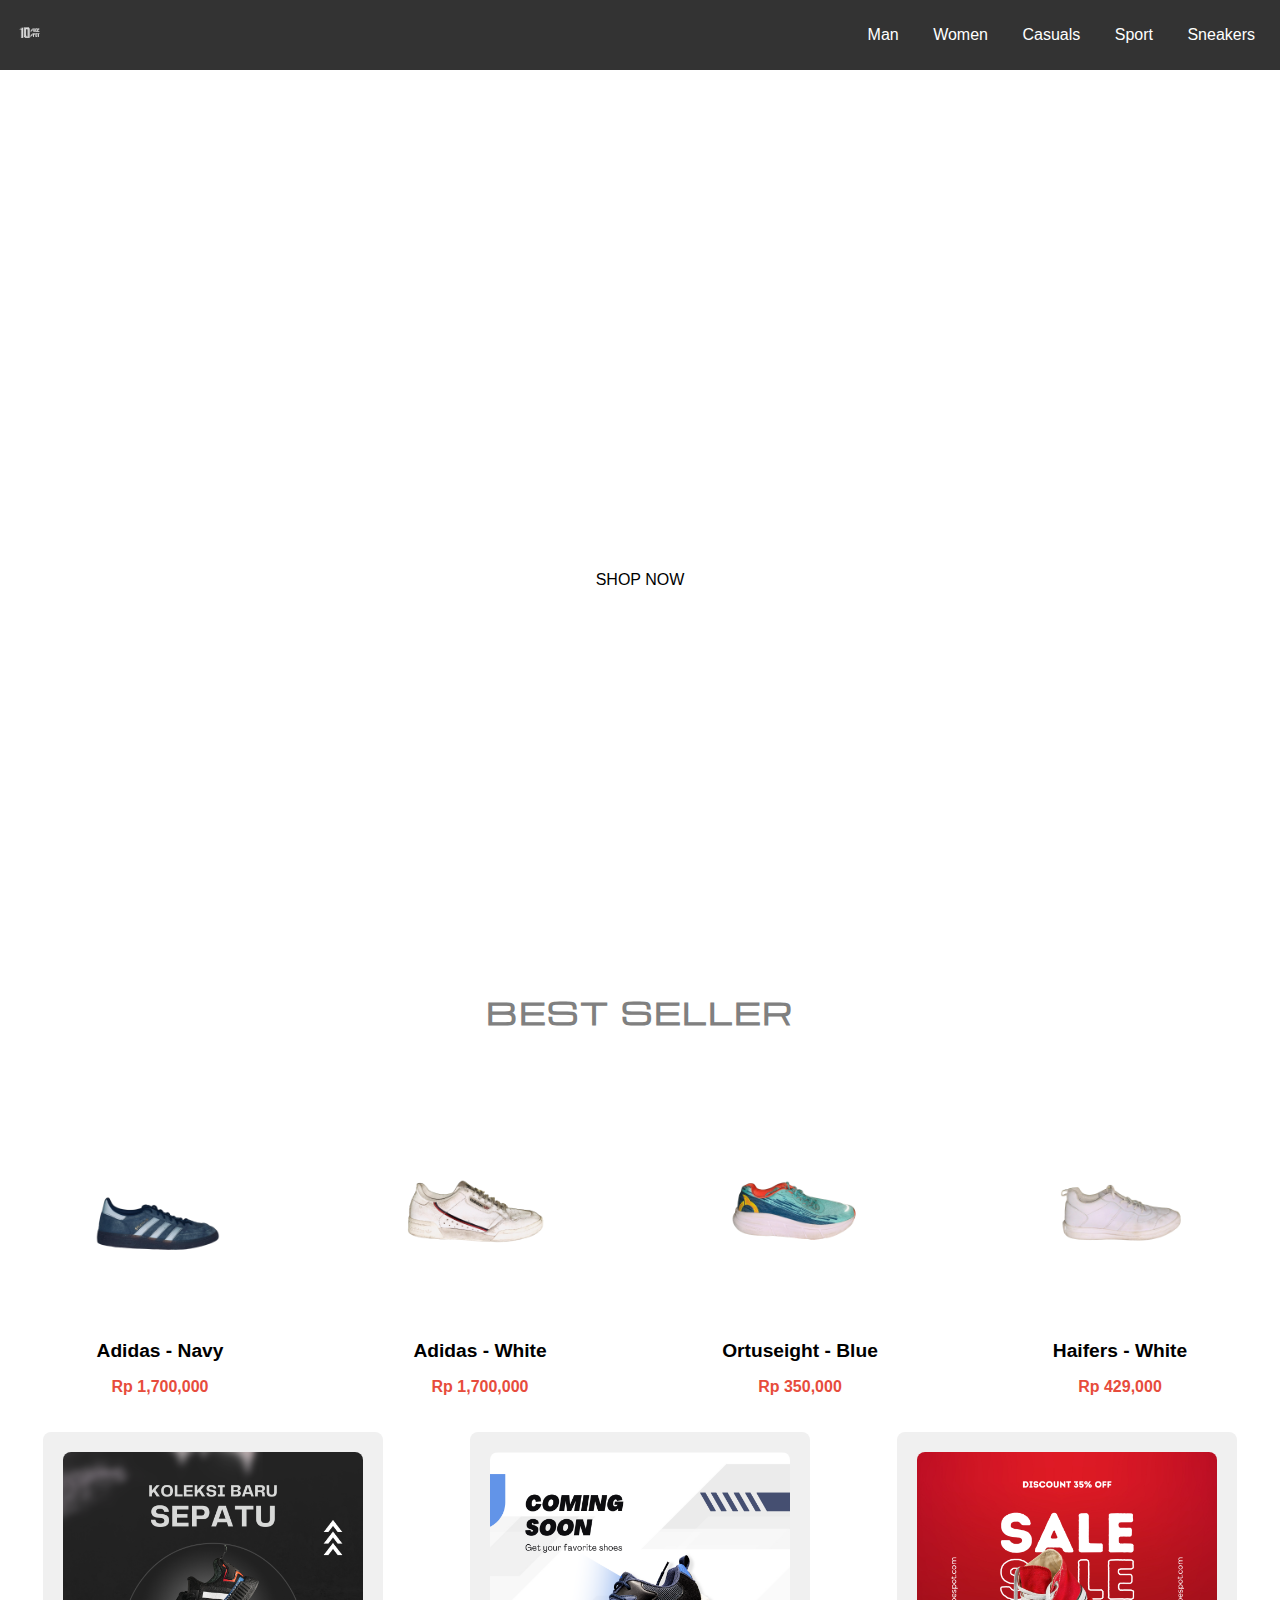
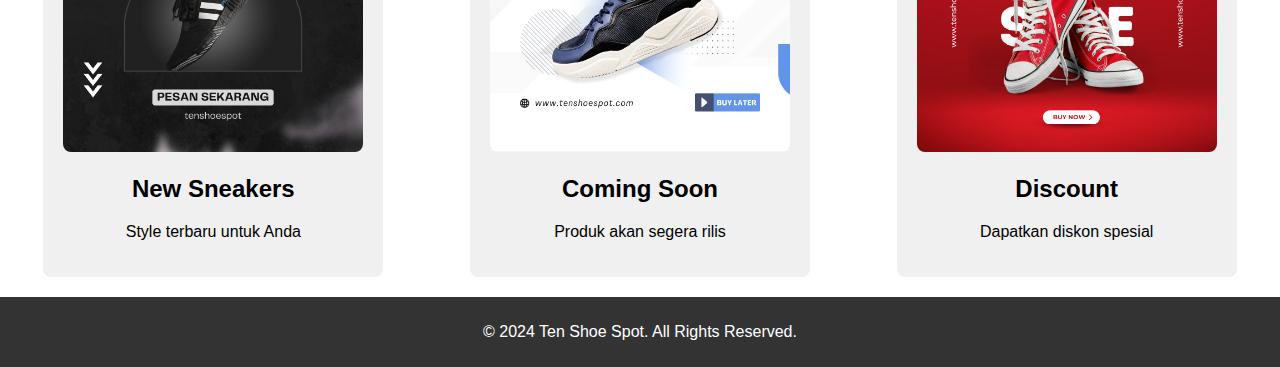
<file: index.html>
<!DOCTYPE html>
<html lang="en">

<head>
    <meta charset="UTF-8">
    <meta name="viewport" content="width=device-width, initial-scale=1.0">
    <title>E-Commerce Sepatu</title>
    <link href="https://fonts.googleapis.com/css2?family=Michroma&display=swap" rel="stylesheet">
    <style>
        body {
            font-family: Arial, sans-serif;
            margin: 0;
            padding: 0;
        }

        header {
            background-color: #333;
            color: white;
            padding: 10px;
            display: flex;
            justify-content: space-between;
            align-items: center;
        }

        header img {
            height: 40px;
        }

        header nav a {
            color: white;
            text-decoration: none;
            margin: 0 15px;
        }

        /* Hero Section with Background Slider */
        .hero {
            width: 100%;
            height: 100vh;
            /* Adjust the height of the background */
            position: relative;
            display: flex;
            justify-content: center;
            align-items: center;
            background-size: cover;
            background-position: center;
            animation: slideBackground 10s infinite;
            /* Animation for sliding background */
        }

        /* Keyframes for slide background animation */
        @keyframes slideBackground {
            0% {
                background-image: url('BA\ 1.png');
                /* First Slide */
            }

            50% {
                background-image: url('BA\ 2.png');
                /* Second Slide */
            }

            100% {
                background-image: url('BA\ 1.png');
                /* Back to First Slide */
            }
        }

        .hero-content {
            text-align: center;
            color: white;
        }

        .hero-content h1 {
            font-family: 'Michroma', sans-serif;
            font-size: 40px;
            margin: 0;
        }

        .hero-content h1 span {
            display: block;
        }

        .hero-content .line {
            border-bottom: 4px solid white;
            margin-top: 10px;
            padding-bottom: 10px;
        }

        .hero-content button {
            background-color: white;
            color: black;
            padding: 15px 30px;
            font-size: 1em;
            border: none;
            cursor: pointer;
            border-radius: 25px;
            margin-top: 30px;
            transition: background-color 0.3s ease;
        }

        .hero-content button:hover {
            background-color: #ddd;
        }

        .hero-content .website-text {
            font-size: 16px;
            margin-top: 15px;
        }

        .best-seller {
            text-align: center;
            margin: 20px 0;
            font-size: 30px;
            font-family: 'Michroma', sans-serif;
            color: #808080;
            letter-spacing: 2px;
            font-weight: bold;
        }

        .products {
            display: flex;
            justify-content: space-around;
            margin: 20px 0;
        }

        .product {
            text-align: center;
        }

        .product img {
            width: 200px;
            height: auto;
            border-radius: 5px;
        }

        .product h2 {
            font-size: 1.2em;
        }

        .product p {
            color: #e74c3c;
            font-weight: bold;
        }

        .promo-section {
            display: flex;
            justify-content: space-around;
            margin: 20px 0;
        }

        .promo {
            width: 300px;
            text-align: center;
            padding: 20px;
            background-color: #f0f0f0;
            border-radius: 8px;
        }

        .promo img {
            width: 100%;
            border-radius: 8px;
        }

        footer {
            background-color: #333;
            color: white;
            text-align: center;
            padding: 10px 0;
        }
    </style>
</head>

<body>
    <!-- Header -->
<header>
    <img src="Logo 10 Shoe Spot.png" alt="Logo 10 Shoe Spot" style="width: 50px; height: auto;">
    <nav>
        <a href="man.html">Man</a>
        <a href="#">Women</a>
        <a href="#">Casuals</a>
        <a href="#">Sport</a>
        <a href="#">Sneakers</a>
    </nav>
</header>

<!-- Hero Section with 2 Slides -->
<section class="hero">
    <div class="hero-content">
        <h1>
            <span>NEW ARRIVAL</span>
            <span class="line">TEN SHOE SPOT</span>
        </h1>
        <a href="man.html">
            <button>SHOP NOW</button>
        </a>
        <p class="website-text">www.tenshoespot.com</p>
    </div>
</section>


    <!-- BEST SELLER Text -->
    <div class="best-seller">BEST SELLER</div>

    <!-- Product Section -->
    <section class="products">
        <div class="product">
            <img src="Adidas Spezial Navy.png" alt="Product 1">
            <h2>Adidas - Navy</h2>
            <p>Rp 1,700,000</p>
        </div>
        <div class="product">
            <img src="Adidas Putih.png" alt="Product 2">
            <h2>Adidas - White</h2>
            <p>Rp 1,700,000</p>
        </div>
        <div class="product">
            <img src="Ortuseight.png" alt="Product 3">
            <h2>Ortuseight - Blue</h2>
            <p>Rp 350,000</p>
        </div>
        <div class="product">
            <img src="Sepatu Putih.png" alt="Product 4">
            <h2>Haifers - White</h2>
            <p>Rp 429,000</p>
        </div>
    </section>

    <!-- Promo Section -->
    <section class="promo-section">
        <div class="promo">
            <img src="New Sneakers.png" alt="Promo 1">
            <h2>New Sneakers</h2>
            <p>Style terbaru untuk Anda</p>
        </div>
        <div class="promo">
            <img src="Coming Soon.png" alt="Promo 2">
            <h2>Coming Soon</h2>
            <p>Produk akan segera rilis</p>
        </div>
        <div class="promo">
            <img src="Diskon.png" alt="Promo 3">
            <h2>Discount</h2>
            <p>Dapatkan diskon spesial</p>
        </div>
    </section>

    <!-- Footer -->
    <footer>
        <p>&copy; 2024 Ten Shoe Spot. All Rights Reserved.</p>
    </footer>
</body>

</html>
</file>
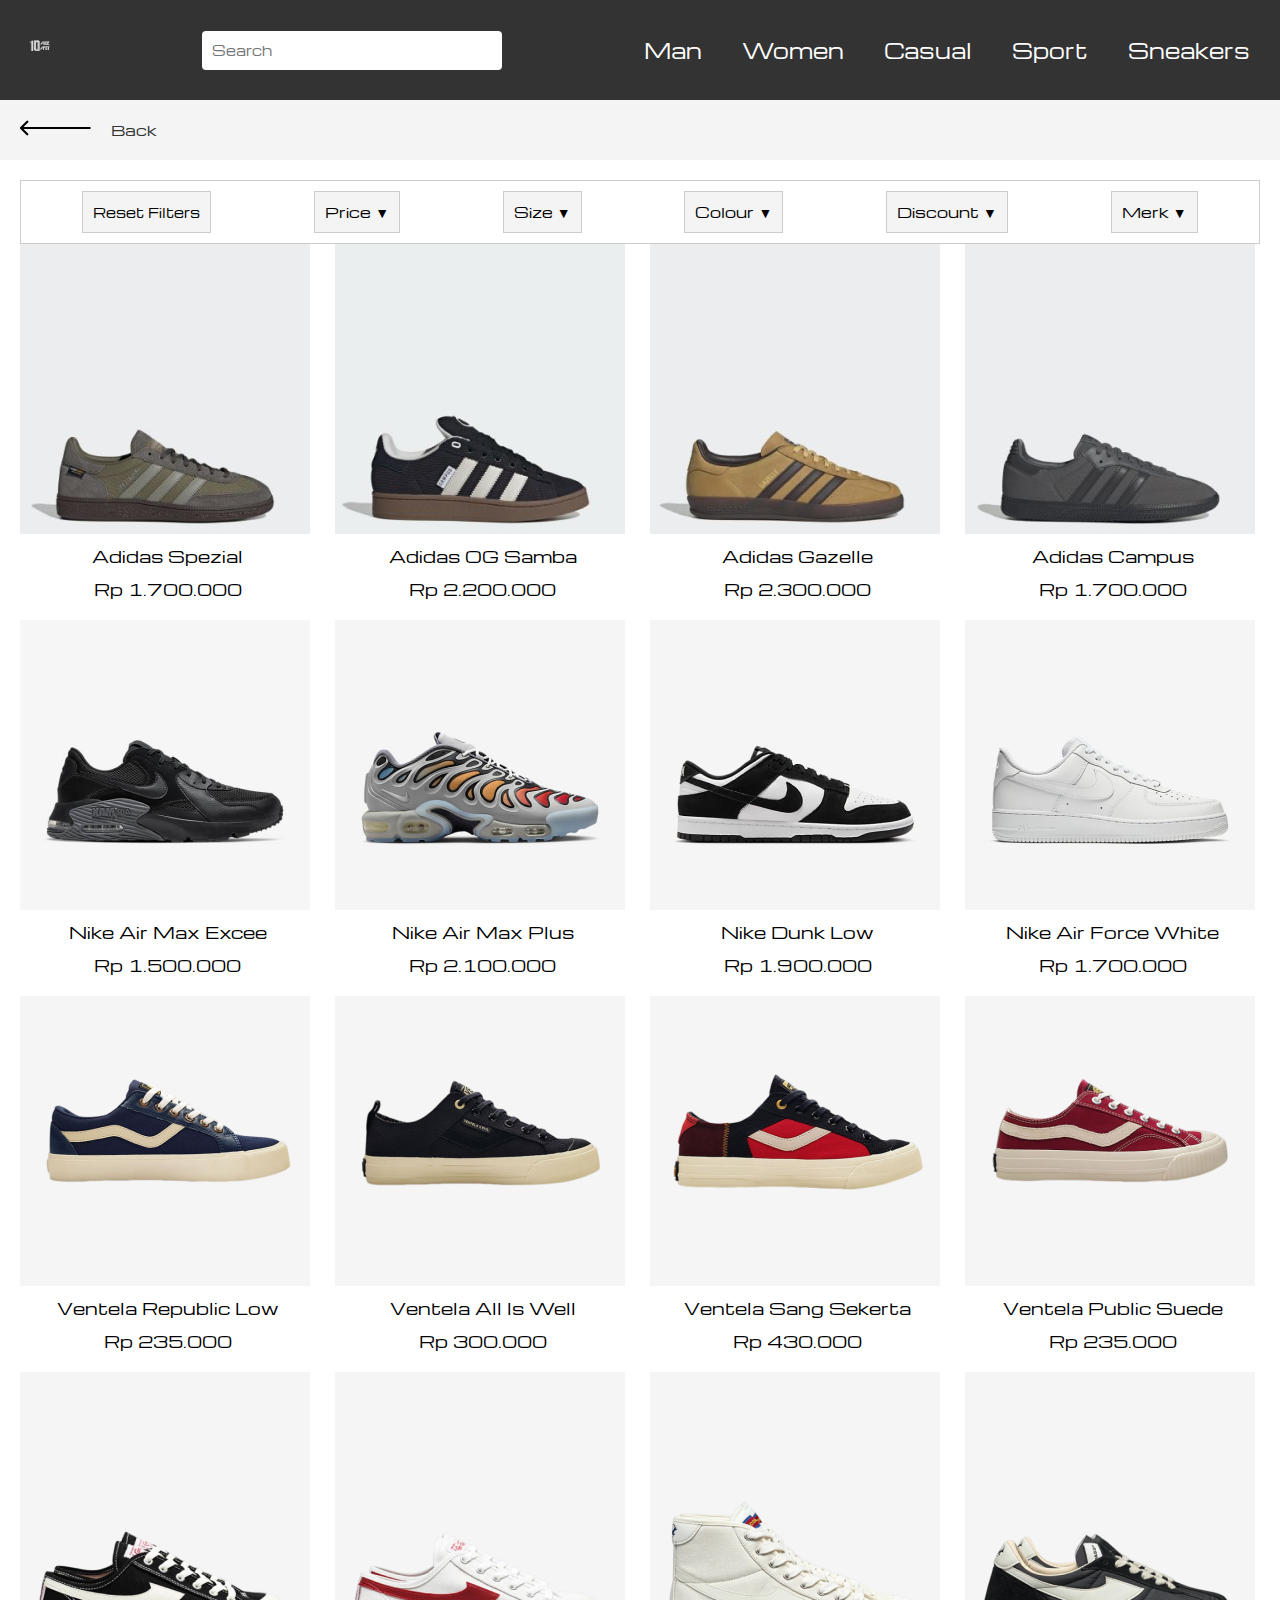
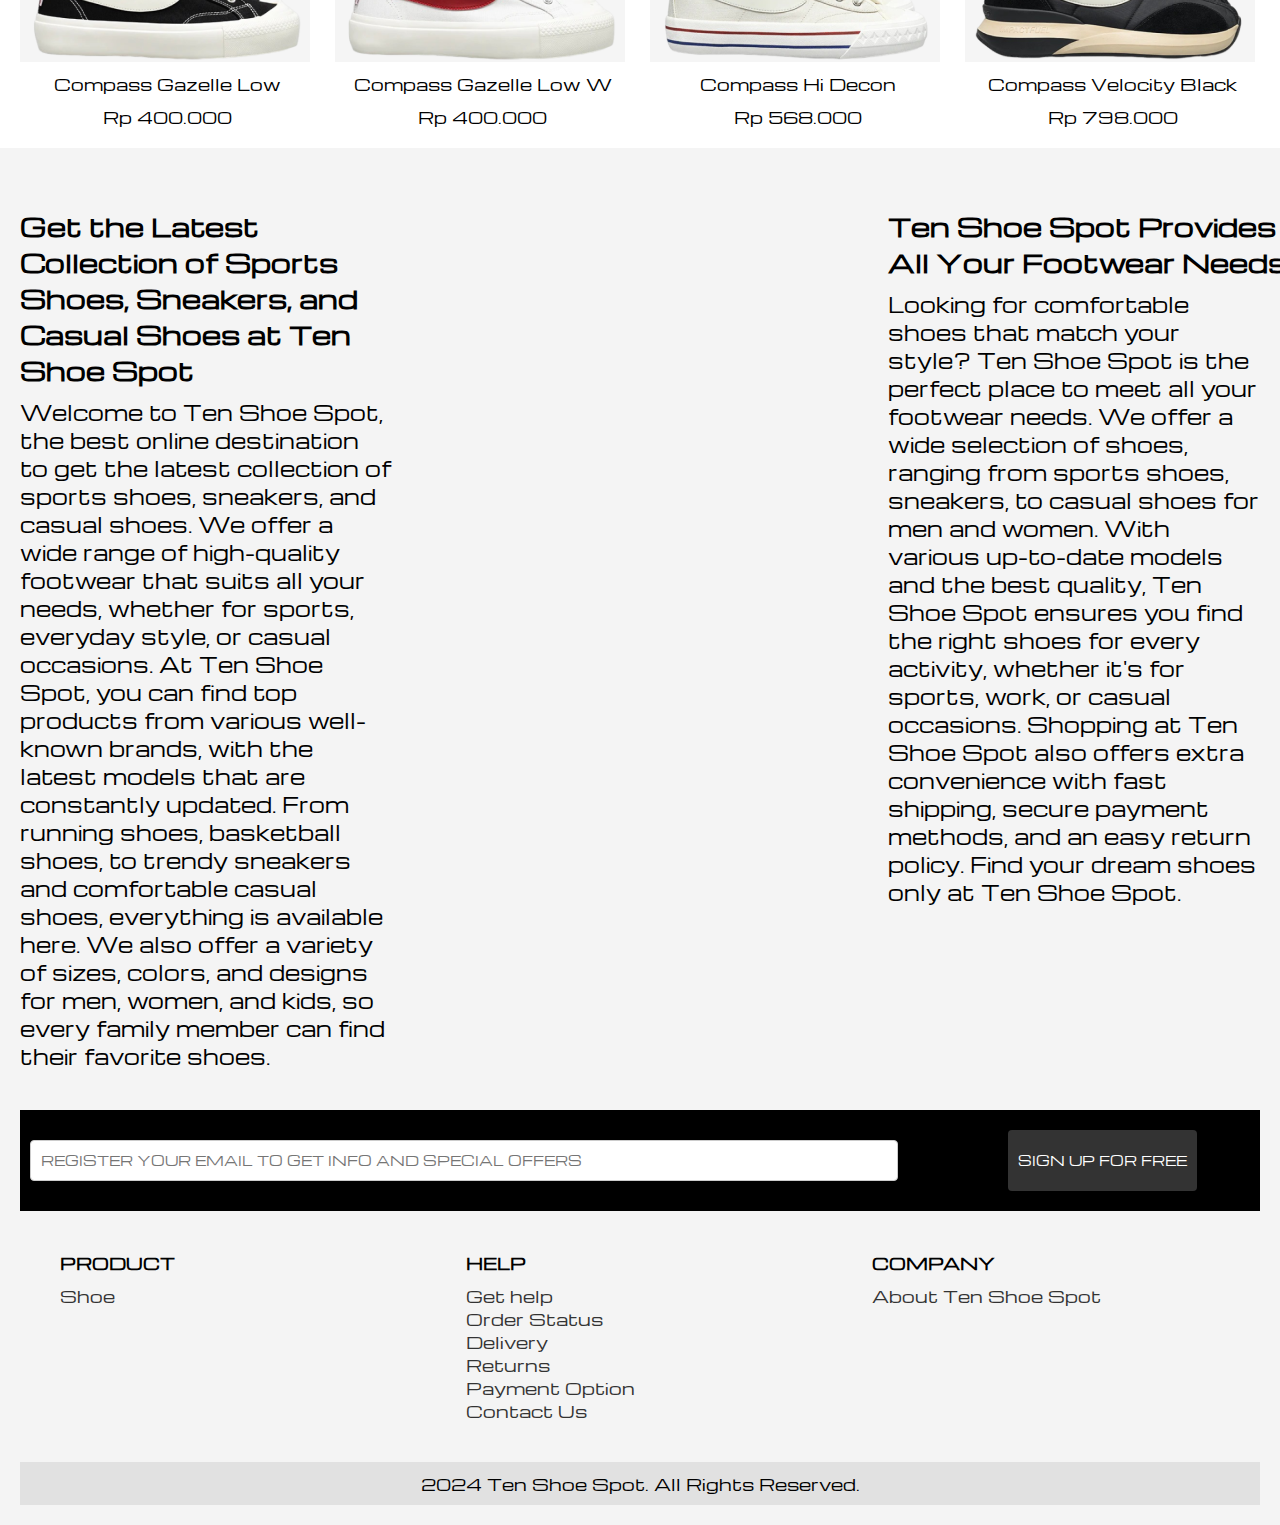
<file: man.html>
<!DOCTYPE html>
<html lang="en">
<head>
    <meta charset="UTF-8">
    <meta name="viewport" content="width=device-width, initial-scale=1.0">
    <title>Product Catalogue</title>
    <link rel="preconnect" href="https://fonts.googleapis.com">
<link rel="preconnect" href="https://fonts.gstatic.com" crossorigin>
<link href="https://fonts.googleapis.com/css2?family=Michroma&display=swap" rel="stylesheet">
    <link rel="stylesheet" href="styles.css">
</head>
<body>

    <nav class="navbar">
        <div class="logo">
            <img src="Logo 10 Shoe Spot.png" alt="Logo 10 Shoe Spot" style="width: 50px; height: auto;">
        </div>
        <div class="search-bar">
            <input type="text" placeholder="Search">
        </div>
        <ul class="nav-menu">
            <li><a href="#">Man</a></li>
            <li><a href="#">Women</a></li>
            <li><a href="#">Casual</a></li>
            <li><a href="#">Sport</a></li>
            <li><a href="#">Sneakers</a></li>
        </ul>
    </nav>

    <section class="breadcrumb">
        <a href="index.html"><img src="arrow.png" alt=""><span style="margin-left: 20px;">Back</span></a>
    </section>

    <main>
        <section class="filters">
            <button id="reset-filters">Reset Filters</button>

            <div class="filter-group">
                <button class="filter-button" id="price-btn">Price &#9660;</button>
                <div class="dropdown-content" id="price-dropdown">
                    <label for="price-range">Price: Rp <span id="price-value">0</span> - Rp 3.000.000</label>
                    <input type="range" id="price-range" min="0" max="3000000" step="1000" value="0" />
                </div>
            </div>
            <div class="filter-group">
                <button class="filter-button" id="size-btn">Size &#9660;</button>
                <div class="dropdown-content" id="size-dropdown">
                    <ul class="size-list">
                        <li>37</li>
                        <li>38</li>
                        <li>39</li>
                        <li>40</li>
                        <li>41</li>
                        <li>42</li>
                        <li>43</li>
                    </ul>
                </div>
            </div>
            <div class="filter-group">
                <button class="filter-button" id="colour-btn">Colour &#9660;</button>
                <div class="dropdown-content" id="colour-dropdown">
                    <ul class="colour-list">
                        <li>Black</li>
                        <li>White</li>
                    </ul>
                </div>
            </div>
            <div class="filter-group">
                <button class="filter-button" id="discount-btn">Discount &#9660;</button>
                <div class="dropdown-content" id="discount-dropdown">
                    <ul class="discount-list">
                        <li>10%</li>
                        <li>15%</li>
                    </ul>
                </div>
            </div>
            <div class="filter-group">
                <button class="filter-button" id="merk-btn">Merk &#9660;</button>
                <div class="dropdown-content" id="merk-dropdown">
                    <ul class="merk-list">
                        <li>Adidas</li>
                        <li>Nike</li>
                        <li>Ventela</li>
                        <li>Compass</li>
                        <li>More</li>
                    </ul>
                </div>
            </div>
        </section>
        
        
        

        <section class="product-list" id="product-list">
            <div class="product" data-size="40" data-color="Black" data-discount="10" data-brand="Adidas" data-price="1700000">
                <img src="product1.png" alt="Adidas Spezial">
                <p>Adidas Spezial</p>
                <p>Rp 1.700.000</p>
            </div>
            <div class="product" data-size="42" data-color="Black" data-discount="15" data-brand="Adidas" data-price="2200000">
                <img src="product2.png" alt="Adidas OG Samba">
                <p>Adidas OG Samba</p>
                <p>Rp 2.200.000</p>
            </div>
            <div class="product" data-size="40" data-color="Brown" data-discount="15" data-brand="Adidas" data-price="2300000">
                <img src="product3.png" alt="Adidas Gazelle">
                <p>Adidas Gazelle</p>
                <p>Rp 2.300.000</p>
            </div>
            <div class="product" data-size="40" data-color="Black" data-discount="10" data-brand="Adidas" data-price="1700000">
                <img src="product4.png" alt="Adidas Campus">
                <p>Adidas Campus</p>
                <p>Rp 1.700.000</p>
            </div>
            <div class="product" data-size="41" data-color="Black" data-discount="15" data-brand="Nike" data-price="1500000">
                <img src="product5.png" alt="Nike Air Max Excee">
                <p>Nike Air Max Excee</p>
                <p>Rp 1.500.000</p>
            </div>
            <div class="product" data-size="42" data-color="Multicolor" data-discount="15" data-brand="Nike" data-price="2100000">
                <img src="product6.png" alt="Nike Air Max Plus">
                <p>Nike Air Max Plus</p>
                <p>Rp 2.100.000</p>
            </div>
            <div class="product" data-size="41" data-color="Black" data-discount="10" data-brand="Nike" data-price="1900000">
                <img src="product7.png" alt="Nike Dunk Low">
                <p>Nike Dunk Low</p>
                <p>Rp 1.900.000</p>
            </div>
            <div class="product" data-size="40" data-color="White" data-discount="10" data-brand="Nike" data-price="1700000">
                <img src="product8.png" alt="Nike Air Force White">
                <p>Nike Air Force White</p>
                <p>Rp 1.700.000</p>
            </div>
            <div class="product" data-size="38" data-color="Blue" data-discount="15" data-brand="Ventela" data-price="235000">
                <img src="product9.png" alt="Ventela Republic Low">
                <p>Ventela Republic Low</p>
                <p>Rp 235.000</p>
            </div>
            <div class="product" data-size="39" data-color="Black" data-discount="10" data-brand="Ventela" data-price="300000">
                <img src="product10.png" alt="Ventela All Is Well">
                <p>Ventela All Is Well</p>
                <p>Rp 300.000</p>
            </div>
            <div class="product" data-size="40" data-color="Red" data-discount="10" data-brand="Ventela" data-price="430000">
                <img src="product11.png" alt="Ventela Sang Sekerta">
                <p>Ventela Sang Sekerta</p>
                <p>Rp 430.000</p>
            </div>
            <div class="product" data-size="41" data-color="Red" data-discount="15" data-brand="Ventela" data-price="235000">
                <img src="product12.png" alt="Ventela Public Suede">
                <p>Ventela Public Suede</p>
                <p>Rp 235.000</p>
            </div>
            <div class="product" data-size="40" data-color="Black" data-discount="10" data-brand="Compass" data-price="400000">
                <img src="product13.png" alt="Compass Gazelle Low">
                <p>Compass Gazelle Low</p>
                <p>Rp 400.000</p>
            </div>
            <div class="product" data-size="41" data-color="White" data-discount="15" data-brand="Compass" data-price="400000">
                <img src="product14.png" alt="Compass Gazelle Low W">
                <p>Compass Gazelle Low W</p>
                <p>Rp 400.000</p>
            </div>
            <div class="product" data-size="42" data-color="White" data-discount="10" data-brand="Compass" data-price="568000">
                <img src="product15.png" alt="Compass Hi Decon">
                <p>Compass Hi Decon</p>
                <p>Rp 568.000</p>
            </div>
            <div class="product" data-size="40" data-color="Black" data-discount="10" data-brand="Compass" data-price="798000">
                <img src="product16.png" alt="Compass Velocity Black">
                <p>Compass Velocity Black</p>
                <p>Rp 798.000</p>
            </div>
        </section>
        
        
        
    </main>

    <footer>
        <section class="footer-info">
            <div class="column">
                <h3>Get the Latest Collection of Sports Shoes, Sneakers, and
                    Casual Shoes at Ten Shoe Spot</h3>
                <p>Welcome to Ten Shoe Spot, the best online destination to get the latest collection of sports shoes, sneakers, and casual shoes. We offer a wide range of high-quality footwear that suits all your needs, whether for sports, everyday style, or casual occasions.
                    At Ten Shoe Spot, you can find top products from various well-known brands, with the latest models that are constantly updated. From running shoes, basketball shoes, to trendy sneakers and comfortable casual shoes, everything is available here. We also offer a variety of sizes, colors, and designs for men, women, and kids, so every family member can find their favorite shoes.</p>
            </div>
            <div class="column">
                <h3>Ten Shoe Spot Provides All Your Footwear Needs</h3>
                <p>Looking for comfortable shoes that match your style? Ten Shoe Spot is the perfect place to meet all your footwear needs. We offer a wide selection of shoes, ranging from sports shoes, sneakers, to casual shoes for men and women.
                    With various up-to-date models and the best quality, Ten Shoe Spot ensures you find the right shoes for every activity, whether it's for sports, work, or casual occasions. Shopping at Ten Shoe Spot also offers extra convenience with fast shipping, secure payment methods, and an easy return policy. Find your dream shoes only at Ten Shoe Spot.</p>
            </div>
        </section>
        <section class="email-signup">
            <input type="email" placeholder="REGISTER YOUR EMAIL TO GET INFO AND SPECIAL OFFERS">
            <button>SIGN UP FOR FREE</button>
        </section>
        <section class="footer-nav">
            <div>
                <h4>PRODUCT</h4>
                <ul>
                    <li><a href="#">Shoe</a></li>
                </ul>
            </div>
            <div>
                <h4>HELP</h4>
                <ul>
                    <li><a href="#">Get help</a></li>
                    <li><a href="#">Order Status</a></li>
                    <li><a href="#">Delivery</a></li>
                    <li><a href="#">Returns</a></li>
                    <li><a href="#">Payment Option</a></li>
                    <li><a href="#">Contact Us</a></li>
                    <!-- Add more links as needed -->
                </ul>
            </div>
            <div>
                <h4>COMPANY</h4>
                <ul>
                    <li><a href="#">About Ten Shoe Spot</a></li>
                </ul>
            </div>
        </section>
        <div class="copyright">
            <p>2024 Ten Shoe Spot. All Rights Reserved.</p>
        </div>
    </footer>
<script>
    // Price Dropdown Toggle
document.getElementById('price-btn').addEventListener('click', function() {
    var dropdown = document.getElementById('price-dropdown');
    dropdown.classList.toggle('show'); // Toggle visibility
});

// Size Dropdown Toggle
document.getElementById('size-btn').addEventListener('click', function() {
    var dropdown = document.getElementById('size-dropdown');
    dropdown.classList.toggle('show'); // Toggle visibility
});
document.getElementById('colour-btn').addEventListener('click', function() {
    var dropdown = document.getElementById('colour-dropdown');
    dropdown.classList.toggle('show'); // Toggle visibility
});
document.getElementById('discount-btn').addEventListener('click', function() {
    var dropdown = document.getElementById('discount-dropdown');
    dropdown.classList.toggle('show'); // Toggle visibility
});
document.getElementById('merk-btn').addEventListener('click', function() {
    var dropdown = document.getElementById('merk-dropdown');
    dropdown.classList.toggle('show'); // Toggle visibility
});

// Close the dropdown if user clicks outside of it
window.onclick = function(event) {
    if (!event.target.matches('.filter-button')) {
        var dropdowns = document.getElementsByClassName("dropdown-content");
        for (var i = 0; i < dropdowns.length; i++) {
            var openDropdown = dropdowns[i];
            if (openDropdown.classList.contains('show')) {
                openDropdown.classList.remove('show');
            }
        }
    }
}
let selectedSize = null;
let selectedColor = null;
let selectedDiscount = null;
let selectedBrand = null;
let selectedPriceMin = 0;
let selectedPriceMax = 3000000;

// Function to filter products based on the selected filters
function filterProducts() {
    const products = document.querySelectorAll('.product');
    products.forEach(product => {
        const productSize = product.getAttribute('data-size');
        const productColor = product.getAttribute('data-color');
        const productDiscount = product.getAttribute('data-discount');
        const productBrand = product.getAttribute('data-brand');
        const productPrice = parseInt(product.getAttribute('data-price'));

        let show = true;

        if (selectedSize && productSize !== selectedSize) show = false;
        if (selectedColor && productColor !== selectedColor) show = false;
        if (selectedDiscount && productDiscount !== selectedDiscount) show = false;
        if (selectedBrand && productBrand !== selectedBrand) show = false;
        if (productPrice < selectedPriceMin || productPrice > selectedPriceMax) show = false;

        if (show) {
            product.style.display = "block";
        } else {
            product.style.display = "none";
        }
    });
}

// Event listeners for size dropdown
document.querySelectorAll('#size-dropdown li').forEach(item => {
    item.addEventListener('click', function() {
        selectedSize = this.textContent;
        filterProducts();
    });
});

// Event listeners for color dropdown
document.querySelectorAll('#colour-dropdown li').forEach(item => {
    item.addEventListener('click', function() {
        selectedColor = this.textContent;
        filterProducts();
    });
});

// Event listeners for discount dropdown
document.querySelectorAll('#discount-dropdown li').forEach(item => {
    item.addEventListener('click', function() {
        selectedDiscount = this.textContent.replace('%', ''); // Removing % symbol for consistency
        filterProducts();
    });
});

// Event listeners for brand dropdown
document.querySelectorAll('#merk-dropdown li').forEach(item => {
    item.addEventListener('click', function() {
        selectedBrand = this.textContent;
        filterProducts();
    });
});

// Event listener for price range slider
const priceRange = document.getElementById('price-range');
const priceValue = document.getElementById('price-value');

priceRange.addEventListener('input', function() {
    selectedPriceMax = parseInt(priceRange.value);
    priceValue.textContent = selectedPriceMax.toLocaleString(); // Update price value displayed
    filterProducts(); // Reapply the filter with the updated price range
});

// Reset filters
document.getElementById('reset-filters').addEventListener('click', function() {
    selectedSize = null;
    selectedColor = null;
    selectedDiscount = null;
    selectedBrand = null;
    selectedPriceMin = 0;
    selectedPriceMax = 3000000;
    priceRange.value = 3000000; // Reset the price range slider
    priceValue.textContent = "3.000.000";
    filterProducts();
});



</script>
</body>
</html>
</file>
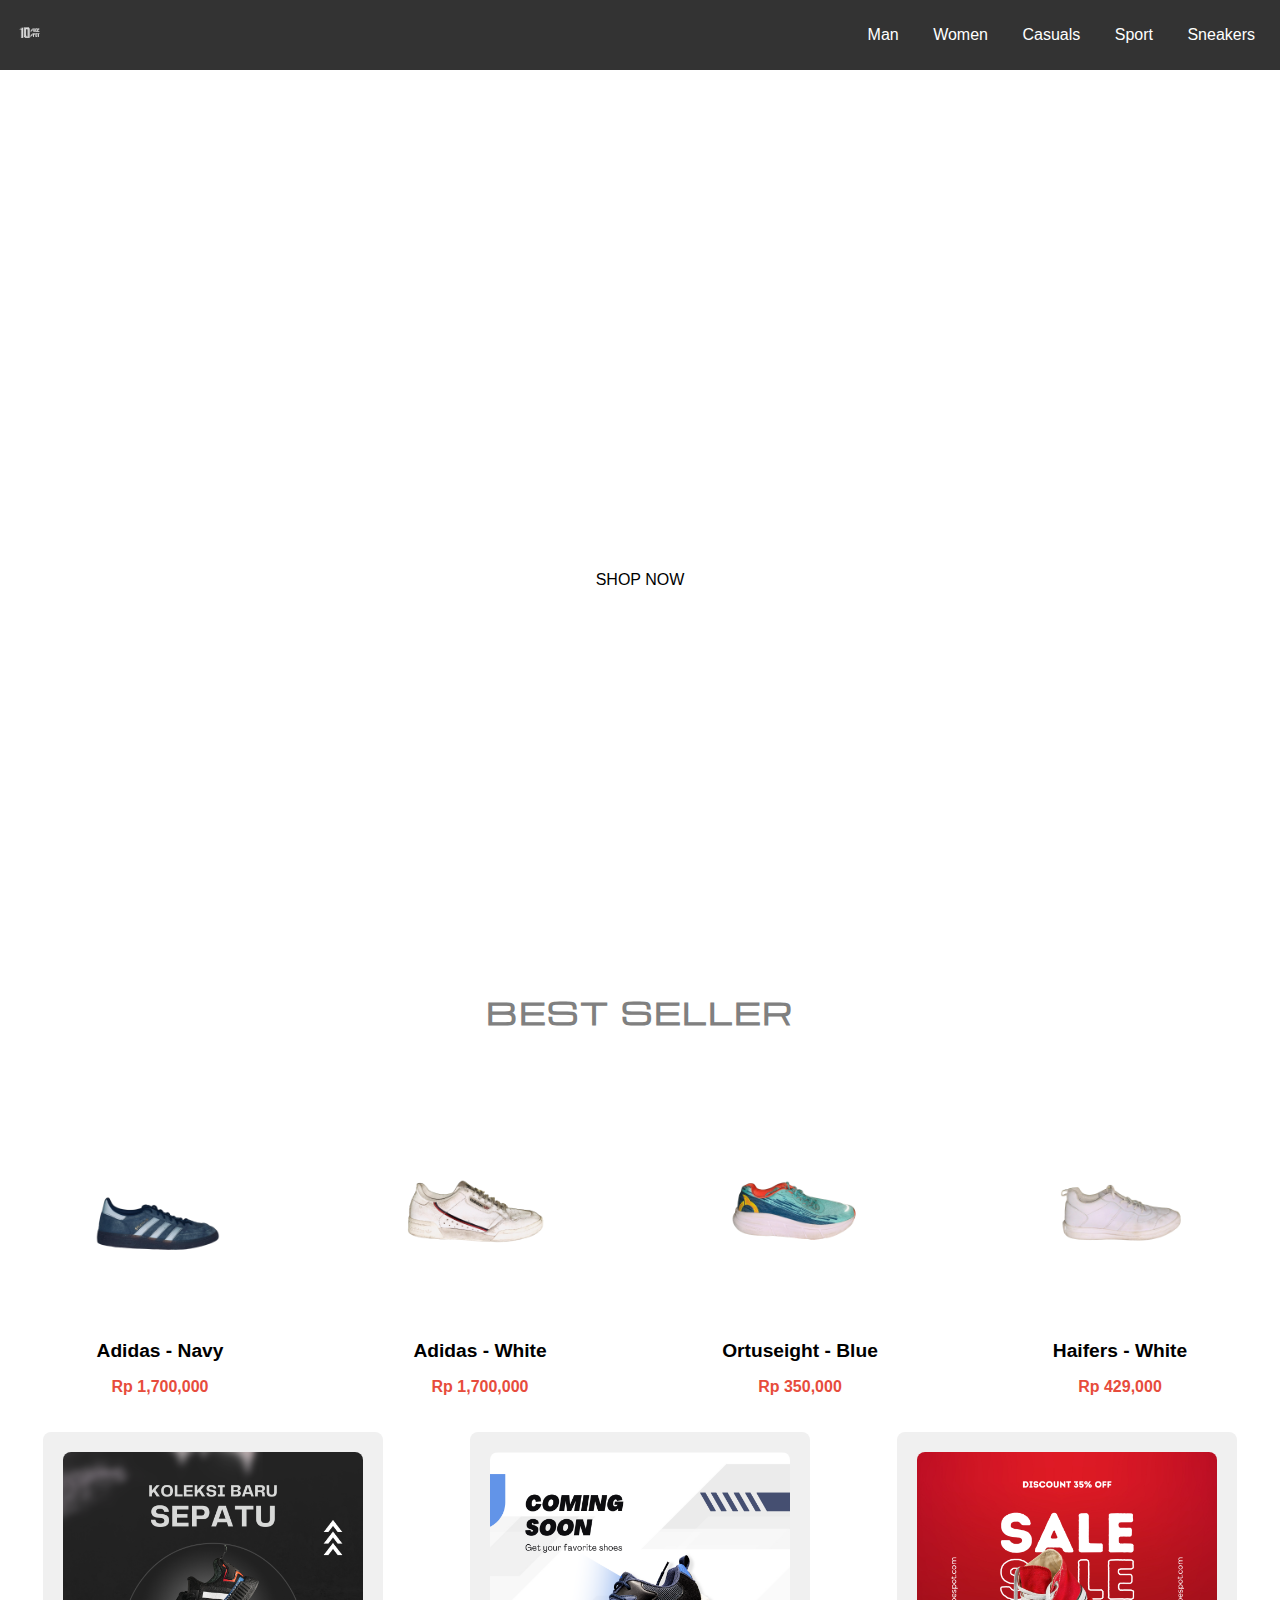
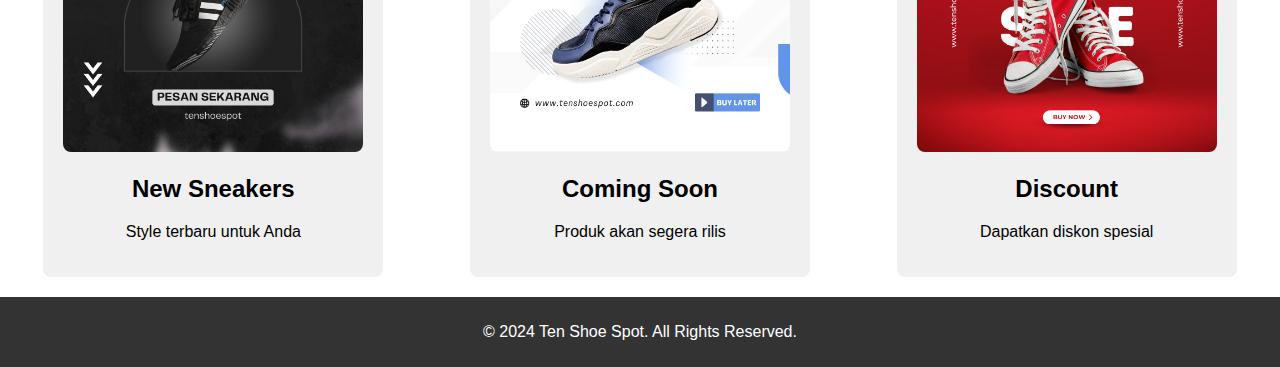
<file: PEM WEB FIX.html>
<!DOCTYPE html>
<html lang="en">

<head>
    <meta charset="UTF-8">
    <meta name="viewport" content="width=device-width, initial-scale=1.0">
    <title>E-Commerce Sepatu</title>
    <link href="https://fonts.googleapis.com/css2?family=Michroma&display=swap" rel="stylesheet">
    <style>
        body {
            font-family: Arial, sans-serif;
            margin: 0;
            padding: 0;
        }

        header {
            background-color: #333;
            color: white;
            padding: 10px;
            display: flex;
            justify-content: space-between;
            align-items: center;
        }

        header img {
            height: 40px;
        }

        header nav a {
            color: white;
            text-decoration: none;
            margin: 0 15px;
        }

        /* Hero Section with Background Slider */
        .hero {
            width: 100%;
            height: 100vh;
            /* Adjust the height of the background */
            position: relative;
            display: flex;
            justify-content: center;
            align-items: center;
            background-size: cover;
            background-position: center;
            animation: slideBackground 10s infinite;
            /* Animation for sliding background */
        }

        /* Keyframes for slide background animation */
        @keyframes slideBackground {
            0% {
                background-image: url('BA\ 1.png');
                /* First Slide */
            }

            50% {
                background-image: url('BA\ 2.png');
                /* Second Slide */
            }

            100% {
                background-image: url('BA\ 1.png');
                /* Back to First Slide */
            }
        }

        .hero-content {
            text-align: center;
            color: white;
        }

        .hero-content h1 {
            font-family: 'Michroma', sans-serif;
            font-size: 40px;
            margin: 0;
        }

        .hero-content h1 span {
            display: block;
        }

        .hero-content .line {
            border-bottom: 4px solid white;
            margin-top: 10px;
            padding-bottom: 10px;
        }

        .hero-content button {
            background-color: white;
            color: black;
            padding: 15px 30px;
            font-size: 1em;
            border: none;
            cursor: pointer;
            border-radius: 25px;
            margin-top: 30px;
            transition: background-color 0.3s ease;
        }

        .hero-content button:hover {
            background-color: #ddd;
        }

        .hero-content .website-text {
            font-size: 16px;
            margin-top: 15px;
        }

        .best-seller {
            text-align: center;
            margin: 20px 0;
            font-size: 30px;
            font-family: 'Michroma', sans-serif;
            color: #808080;
            letter-spacing: 2px;
            font-weight: bold;
        }

        .products {
            display: flex;
            justify-content: space-around;
            margin: 20px 0;
        }

        .product {
            text-align: center;
        }

        .product img {
            width: 200px;
            height: auto;
            border-radius: 5px;
        }

        .product h2 {
            font-size: 1.2em;
        }

        .product p {
            color: #e74c3c;
            font-weight: bold;
        }

        .promo-section {
            display: flex;
            justify-content: space-around;
            margin: 20px 0;
        }

        .promo {
            width: 300px;
            text-align: center;
            padding: 20px;
            background-color: #f0f0f0;
            border-radius: 8px;
        }

        .promo img {
            width: 100%;
            border-radius: 8px;
        }

        footer {
            background-color: #333;
            color: white;
            text-align: center;
            padding: 10px 0;
        }
    </style>
</head>

<body>
    <!-- Header -->
<header>
    <img src="Logo 10 Shoe Spot.png" alt="Logo 10 Shoe Spot" style="width: 50px; height: auto;">
    <nav>
        <a href="man.html">Man</a>
        <a href="#">Women</a>
        <a href="#">Casuals</a>
        <a href="#">Sport</a>
        <a href="#">Sneakers</a>
    </nav>
</header>

<!-- Hero Section with 2 Slides -->
<section class="hero">
    <div class="hero-content">
        <h1>
            <span>NEW ARRIVAL</span>
            <span class="line">TEN SHOE SPOT</span>
        </h1>
        <a href="man.html">
            <button>SHOP NOW</button>
        </a>
        <p class="website-text">www.tenshoespot.com</p>
    </div>
</section>


    <!-- BEST SELLER Text -->
    <div class="best-seller">BEST SELLER</div>

    <!-- Product Section -->
    <section class="products">
        <div class="product">
            <img src="Adidas Spezial Navy.png" alt="Product 1">
            <h2>Adidas - Navy</h2>
            <p>Rp 1,700,000</p>
        </div>
        <div class="product">
            <img src="Adidas Putih.png" alt="Product 2">
            <h2>Adidas - White</h2>
            <p>Rp 1,700,000</p>
        </div>
        <div class="product">
            <img src="Ortuseight.png" alt="Product 3">
            <h2>Ortuseight - Blue</h2>
            <p>Rp 350,000</p>
        </div>
        <div class="product">
            <img src="Sepatu Putih.png" alt="Product 4">
            <h2>Haifers - White</h2>
            <p>Rp 429,000</p>
        </div>
    </section>

    <!-- Promo Section -->
    <section class="promo-section">
        <div class="promo">
            <img src="New Sneakers.png" alt="Promo 1">
            <h2>New Sneakers</h2>
            <p>Style terbaru untuk Anda</p>
        </div>
        <div class="promo">
            <img src="Coming Soon.png" alt="Promo 2">
            <h2>Coming Soon</h2>
            <p>Produk akan segera rilis</p>
        </div>
        <div class="promo">
            <img src="Diskon.png" alt="Promo 3">
            <h2>Discount</h2>
            <p>Dapatkan diskon spesial</p>
        </div>
    </section>

    <!-- Footer -->
    <footer>
        <p>&copy; 2024 Ten Shoe Spot. All Rights Reserved.</p>
    </footer>
</body>

</html>
</file>
<file: styles.css>
* {
    margin: 0;
    padding: 0;
    box-sizing: border-box;
    font-family: "Michroma", sans-serif;
}

body {
    font-family: Arial, sans-serif;
}

.navbar {
    background-color: #333; /* Warna background gelap */
    height: 100px; /* Sesuaikan tinggi navigasi */
    display: flex;
    justify-content: space-between;
    align-items: center;
    padding: 0 20px;
}

.logo h1 {
    color: white;
    font-size: 24px;
}

.search-bar input {
    padding: 10px;
    width: 300px;
    border-radius: 4px;
    border: none;
}

.nav-menu {
    list-style: none;
    display: flex;
    gap: 20px;
}

.nav-menu li a {
    text-decoration: none;
    color: white;
    font-size: 20px;
    padding: 10px;
    transition: background 0.3s ease;
}

.nav-menu li a:hover {
    background-color: #444;
    border-radius: 5px;
}

.breadcrumb {
    padding: 20px;
    font-size: 14px;
    background-color: #f4f4f4;
}

.breadcrumb a {
    text-decoration: none;
    color: #333;
}

main {
    padding: 20px;
}

.filters {
    display: flex;
    justify-content: space-between;
    padding: 20px 0;
}

.filters button {
    padding: 10px;
    background-color: #f4f4f4;
    border: 1px solid #ccc;
    cursor: pointer;
}

.product-list {
    display: grid;
    grid-template-columns: repeat(4, 1fr);
    gap: 20px;
}

.product img {
    max-width: 100%;
    height: auto;
    display: block;
}

.product p {
    text-align: center;
    margin-top: 10px;
}

footer {
    background-color: #f4f4f4;
    padding: 20px;
}

.footer-info {
    display: flex;
    justify-content: space-between;
    padding: 40px 0;
}

.column {
    width: 30%;
}
.footer-info .column h3 {
    width: 400px;
    /* margin-top: 10px; */
    font-size: 25px
}
.footer-info .column p {
    margin-top: 10px;
    font-size: 20px
}
.email-signup {
    padding: 20px 0;
    display: flex;
    /* justify-content: space-between; */
    background-color: black;
}

.email-signup input {
    margin: 10px;
    padding: 10px;
    width: 70%;
    border: 1px solid #ccc;
    border-radius: 4px;
}

.email-signup button {
    padding: 10px;
    background-color: #333;
    color: white;
    border: none;
    border-radius: 4px;
    margin-left: 100px;
}

.footer-nav {
    display: flex;
    padding: 40px;
    justify-content: space-between;
}

.footer-nav div {
    width: 30%;
}

.footer-nav h4 {
    margin-bottom: 10px;
}

.footer-nav ul {
    list-style: none;
}

.footer-nav ul li a {
    text-decoration: none;
    color: #333;
}

.footer-nav ul li a:hover {
    text-decoration: underline;
}

footer .copyright {
    text-align: center;
    padding: 10px 0;
    background-color: #e1e1e1;
}
.filters {
    display: flex;
    justify-content: space-around;
    border: 1px solid #ccc;
    padding: 10px;
    background-color: #fff;
}

.filter-group {
    position: relative;
}

.filter-button {
    padding: 10px;
    font-size: 14px;
    background-color: transparent;
    border: 1px solid #ccc;
    cursor: pointer;
}

.dropdown-content {
    display: none; /* Initially hidden */
    position: absolute;
    top: 100%;
    left: 0;
    background-color: white;
    border: 1px solid #ccc;
    padding: 10px;
    min-width: 150px;
    z-index: 1;
}

/* Dropdown for Size */
.size-list {
    list-style-type: none;
    padding: 0;
    margin: 0;
    text-align: center;
}

.size-list li {
    padding: 10px 0;
    cursor: pointer;
    border-bottom: 1px solid #ccc;
}

.size-list li:hover {
    background-color: #f4f4f4;
}
.colour-list {
    list-style-type: none;
    padding: 0;
    margin: 0;
    text-align: center;
}

.colour-list li {
    padding: 10px 0;
    cursor: pointer;
    border-bottom: 1px solid #ccc;
}

.colour-list li:hover {
    background-color: #f4f4f4;
}
.discount-list {
    list-style-type: none;
    padding: 0;
    margin: 0;
    text-align: center;
}

.discount-list li {
    padding: 10px 0;
    cursor: pointer;
    border-bottom: 1px solid #ccc;
}

.discount-list li:hover {
    background-color: #f4f4f4;
}
.merk-list {
    list-style-type: none;
    padding: 0;
    margin: 0;
    text-align: center;
}

.merk-list li {
    padding: 10px 0;
    cursor: pointer;
    border-bottom: 1px solid #ccc;
}

.merk-list li:hover {
    background-color: #f4f4f4;
}

/* Show the dropdown when visible class is added */
.dropdown-content.show {
    display: block;
}
</file>
